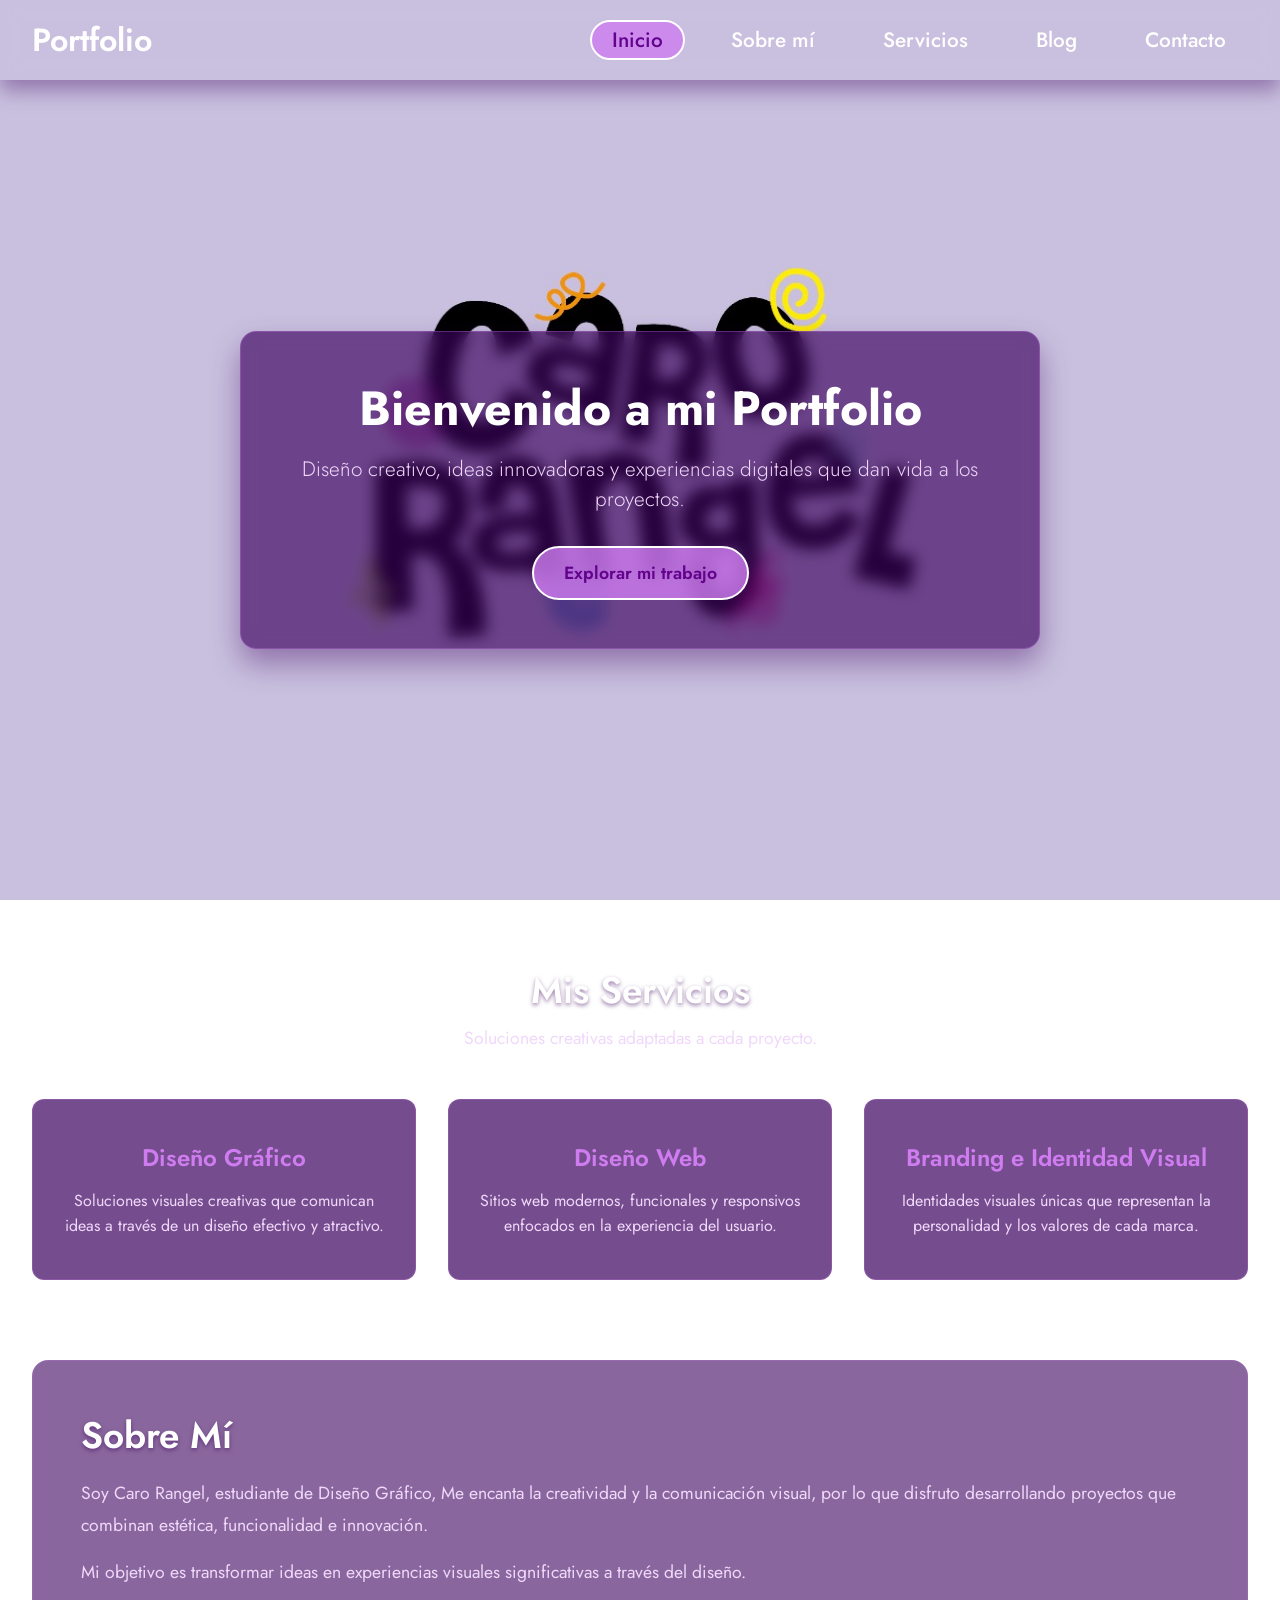
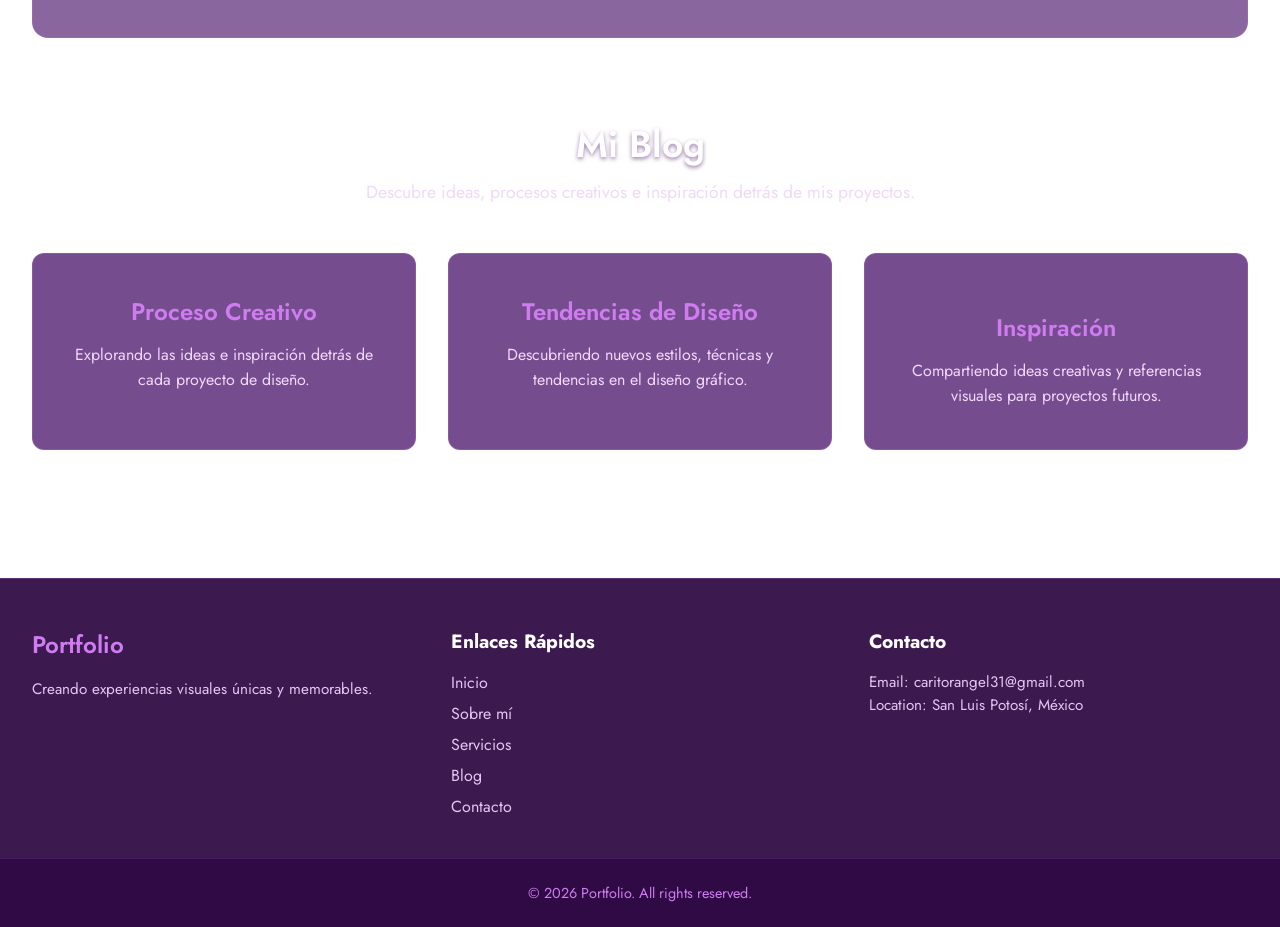
<file: index.html>
<!DOCTYPE html>
<html lang="en">

<head>
    <meta charset="UTF-8">
    <meta name="viewport" content="width=device-width, initial-scale=1.0">
    <title>Portfolio</title>

    <!-- Hoja de estilos -->
    <link rel="stylesheet" href="style.css">
</head>

<body>

    <!-- ==========================================
         HEADER / ENCABEZADO
         Navegación y presentación principal
         ========================================== -->
    <header class="site-header">

        <!-- BARRA DE NAVEGACIÓN -->
        <nav class="navbar">
            <div class="navbar-container">

                <!-- Logotipo -->
                <a href="index.html" class="navbar-logo">Portfolio</a>

                <!-- Menú hamburguesa -->
                <button class="navbar-toggle"
                        aria-label="Abrir menú"
                        aria-expanded="false"
                        aria-controls="navbar-menu">
                    <span class="bar"></span>
                    <span class="bar"></span>
                    <span class="bar"></span>
                </button>

                <!-- Menú principal -->
                <ul class="navbar-menu" id="navbar-menu">
                    <li><a href="index.html" class="active">Inicio</a></li>
                    <li><a href="index.html">Sobre mí</a></li>
                    <li><a href="servicios.html">Servicios</a></li>
                    <li><a href="blog.html">Blog</a></li>
                    <li><a href="contacto.html">Contacto</a></li>
                </ul>

            </div>
        </nav>

        <!-- SECCIÓN HERO -->
        <div id="home" class="hero-container">
            <div class="hero-content">

                <h1 class="hero-title">Bienvenido a mi Portfolio</h1>

                <p class="hero-subtitle">
                 Diseño creativo, ideas innovadoras y experiencias digitales
                que dan vida a los proyectos.
                </p>

                <a href="#services" class="hero-btn">
                    Explorar mi trabajo
                </a>

            </div>
        </div>

    </header>


    <!-- ==========================================
         MAIN / CONTENIDO PRINCIPAL
         ========================================== -->
    <main class="main-content">

        <!-- SECCIÓN DE SERVICIOS -->
        <section id="services" class="content-section">

            <div class="section-header">
                <h2 class="section-title">Mis Servicios</h2>

                <p class="section-description">
                    Soluciones creativas adaptadas a cada proyecto.
                </p>
            </div>

            <!-- Cuadrícula de tarjetas -->
            <div class="cards-grid">

                <!-- Tarjeta 1 -->
                <article class="card">
                

                    <h3 class="card-title">Diseño Gráfico</h3>

                    <p class="card-text">
                        Soluciones visuales creativas que comunican
                        ideas a través de un diseño efectivo y atractivo.
                    </p>
                </article>

                <!-- Tarjeta 2 -->
                <article class="card">
                   

                    <h3 class="card-title">Diseño Web</h3>

                    <p class="card-text">
                        Sitios web modernos, funcionales y responsivos
                        enfocados en la experiencia del usuario.
                    </p>
                </article>

                <!-- Tarjeta 3 -->
                <article class="card">
        

                    <h3 class="card-title">Branding e Identidad Visual</h3>

                    <p class="card-text">
                        Identidades visuales únicas que representan
                        la personalidad y los valores de cada marca.
                    </p>
                </article>

            </div>
        </section>


        <!-- SECCIÓN ABOUT -->
        <section id="about" class="content-section about-section">

            <div class="about-container">

                <div class="about-text">

                    <h2 class="section-title">Sobre Mí</h2>

                    <p>
                        Soy Caro Rangel, estudiante de Diseño Gráfico,
                        Me encanta la creatividad y la comunicación visual, por lo que disfruto desarrollando proyectos que combinan
                        estética, funcionalidad e innovación.
                    </p>

                    <p>
                        Mi objetivo es transformar ideas en experiencias visuales significativas
                        a través del diseño.
                    </p>

                </div>

                </div>

            </div>
        </section>


        <!-- SECCIÓN BLOG -->
        <section id="blog" class="content-section">

            <div class="section-header">

                <h2 class="section-title">Mi Blog</h2>

                <p class="section-description">
                    Descubre ideas, procesos creativos e
                    inspiración detrás de mis proyectos.
                </p>

            </div>

            <div class="cards-grid">

                <article class="card">
                

                    <h3 class="card-title">Proceso Creativo</h3>

                    <p class="card-text">
                        Explorando las ideas e inspiración
                        detrás de cada proyecto de diseño.
                    </p>
                </article>

                <article class="card">
            

                    <h3 class="card-title">Tendencias de Diseño</h3>

                    <p class="card-text">
                        Descubriendo nuevos estilos, técnicas
                        y tendencias en el diseño gráfico.
                    </p>
                </article>

                <article class="card">
                    <div class="card-icon"></div>

                    <h3 class="card-title">Inspiración</h3>

                    <p class="card-text">
                        Compartiendo ideas creativas y referencias visuales
                        para proyectos futuros.
                    </p>
                </article>

            </div>

        </section>

    </main>


    <!-- ==========================================
         FOOTER / PIE DE PÁGINA
         ========================================== -->
    <footer id="contact" class="site-footer">

        <div class="footer-container">

            <!-- Columna 1: Marca -->
            <div class="footer-col">

                <h4 class="footer-brand">Portfolio</h4>

                <p class="footer-desc">
                    Creando experiencias visuales únicas y memorables.
                </p>

            </div>

            <!-- Columna 2: Navegación -->
            <div class="footer-col">

                <h5 class="footer-heading">Enlaces Rápidos</h5>

                <ul class="footer-links">
                    <li><a href="index.html">Inicio</a></li>
                    <li><a href="index.html">Sobre mí</a></li>
                    <li><a href="servicios.html">Servicios</a></li>
                    <li><a href="blog.html">Blog</a></li>
                    <li><a href="contacto.html">Contacto</a></li>
                </ul>

            </div>

            <!-- Columna 3: Contacto -->
            <div class="footer-col">

                <h5 class="footer-heading">Contacto</h5>

                <p>Email: caritorangel31@gmail.com</p>
                <p>Location: San Luis Potosí, México</p>

            </div>

        </div>

        <!-- Derechos de autor -->
        <div class="footer-bottom">
            <p>&copy; 2026 Portfolio. All rights reserved.</p>
        </div>

    </footer>

    <!-- Archivo JavaScript -->
    <script src="script.js"></script>

</body>
</html>
</file>
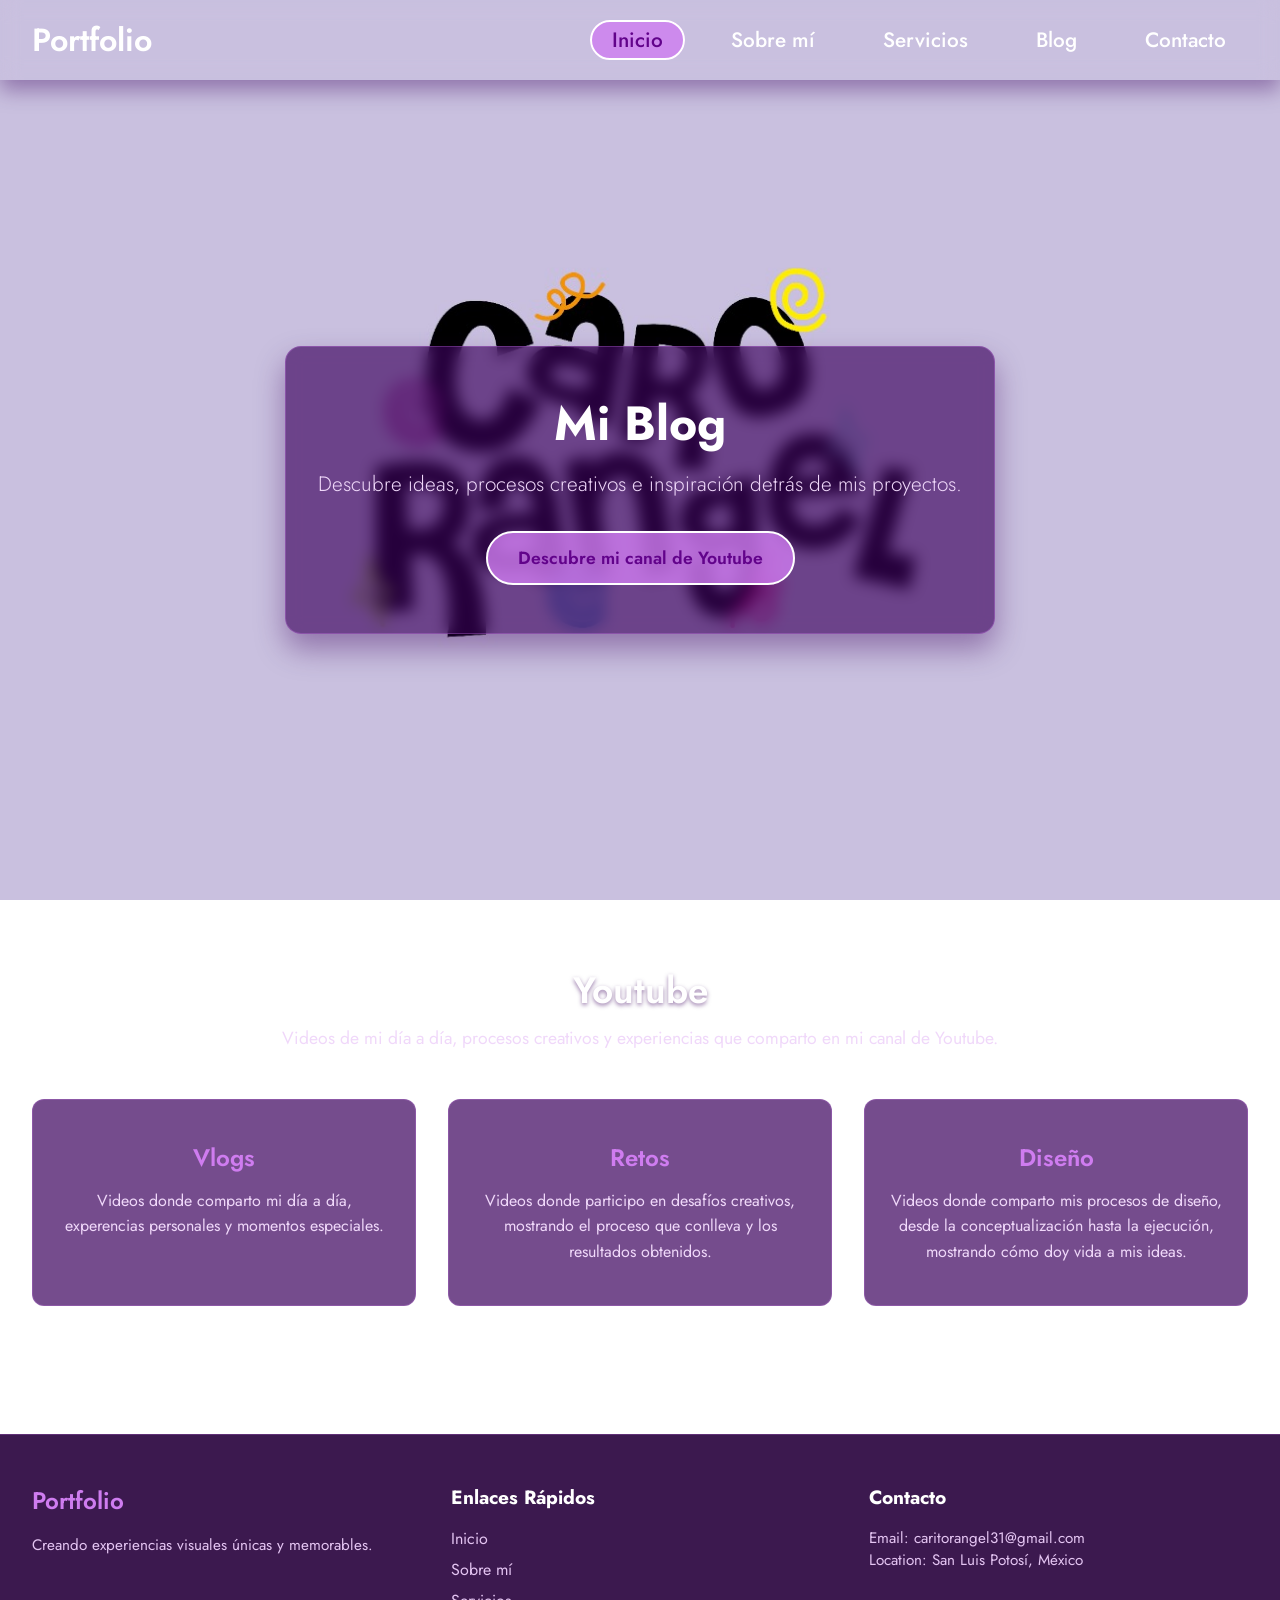
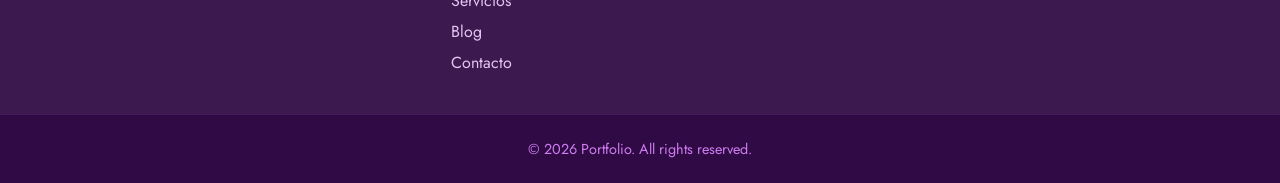
<file: blog.html>
<!DOCTYPE html>
<html lang="en">

<head>
    <meta charset="UTF-8">
    <meta name="viewport" content="width=device-width, initial-scale=1.0">
    <title>Portfolio</title>

    <!-- Hoja de estilos -->
    <link rel="stylesheet" href="style.css">
</head>

<body>

    <!-- ==========================================
         HEADER / ENCABEZADO
         Navegación y presentación principal
         ========================================== -->
    <header class="site-header">

        <!-- BARRA DE NAVEGACIÓN -->
        <nav class="navbar">
            <div class="navbar-container">

                <!-- Logotipo -->
                <a href="index.html" class="navbar-logo">Portfolio</a>

                <!-- Menú hamburguesa -->
                <button class="navbar-toggle"
                        aria-label="Abrir menú"
                        aria-expanded="false"
                        aria-controls="navbar-menu">
                    <span class="bar"></span>
                    <span class="bar"></span>
                    <span class="bar"></span>
                </button>

                <!-- Menú principal -->
                <ul class="navbar-menu" id="navbar-menu">
                    <li><a href="index.html" class="active">Inicio</a></li>
                    <li><a href="index.html">Sobre mí</a></li>
                    <li><a href="servicios.html">Servicios</a></li>
                    <li><a href="blog.html">Blog</a></li>
                    <li><a href="contacto.html">Contacto</a></li>
                </ul>

            </div>
        </nav>

        <!-- SECCIÓN HERO -->
        <div id="home" class="hero-container">
            <div class="hero-content">

                <h1 class="hero-title">Mi Blog</h1>

                <p class="hero-subtitle">
                   Descubre ideas, procesos creativos e
                    inspiración detrás de mis proyectos.
                </p>

                <a href="#services" class="hero-btn">
                    Descubre mi canal de Youtube
                </a>

            </div>
        </div>

    </header>


    <!-- ==========================================
         MAIN / CONTENIDO PRINCIPAL
         ========================================== -->
    <main class="main-content">

        <!-- SECCIÓN DE SERVICIOS -->
        <section id="services" class="content-section">

            <div class="section-header">
                <h2 class="section-title">Youtube</h2>

                <p class="section-description">
                   Videos de mi día a día, procesos creativos y experiencias que comparto en mi canal de Youtube.
                </p>
            </div>

            <!-- Cuadrícula de tarjetas -->
            <div class="cards-grid">

                <!-- Tarjeta 1 -->
                <article class="card">
                

                    <h3 class="card-title">Vlogs </h3>

                    <p class="card-text">
                       Videos donde comparto mi día a día, experencias personales y momentos especiales.
                    </p>
                </article>

                <!-- Tarjeta 2 -->
                <article class="card">
                   

                    <h3 class="card-title">Retos</h3>

                    <p class="card-text">
                        Videos donde participo en desafíos creativos, mostrando el proceso que conlleva y los resultados obtenidos.
                    </p>
                </article>

                <!-- Tarjeta 3 -->
                <article class="card">
        

                    <h3 class="card-title">Diseño </h3>

                    <p class="card-text">
                      Videos donde comparto mis procesos de diseño, desde la conceptualización hasta la ejecución, mostrando cómo doy vida a mis ideas.
                    </p>
                </article>

            </div>
        </section>



        </section>

    </main>


    <!-- ==========================================
         FOOTER / PIE DE PÁGINA
         ========================================== -->
    <footer id="contact" class="site-footer">

        <div class="footer-container">

            <!-- Columna 1: Marca -->
            <div class="footer-col">

                <h4 class="footer-brand">Portfolio</h4>

                <p class="footer-desc">
                    Creando experiencias visuales únicas y memorables.
                </p>

            </div>

            <!-- Columna 2: Navegación -->
            <div class="footer-col">

                <h5 class="footer-heading">Enlaces Rápidos</h5>

                <ul class="footer-links">
                    <li><a href="index.html">Inicio</a></li>
                    <li><a href="index.html">Sobre mí</a></li>
                    <li><a href="servicios.html">Servicios</a></li>
                    <li><a href="blog.html">Blog</a></li>
                    <li><a href="contacto.html">Contacto</a></li>
                </ul>

            </div>

            <!-- Columna 3: Contacto -->
            <div class="footer-col">

                <h5 class="footer-heading">Contacto</h5>

                <p>Email: caritorangel31@gmail.com</p>
                <p>Location: San Luis Potosí, México</p>

            </div>

        </div>

        <!-- Derechos de autor -->
        <div class="footer-bottom">
            <p>&copy; 2026 Portfolio. All rights reserved.</p>
        </div>

    </footer>

    <!-- Archivo JavaScript -->
    <script src="script.js"></script>

</body>
</html>
</file>
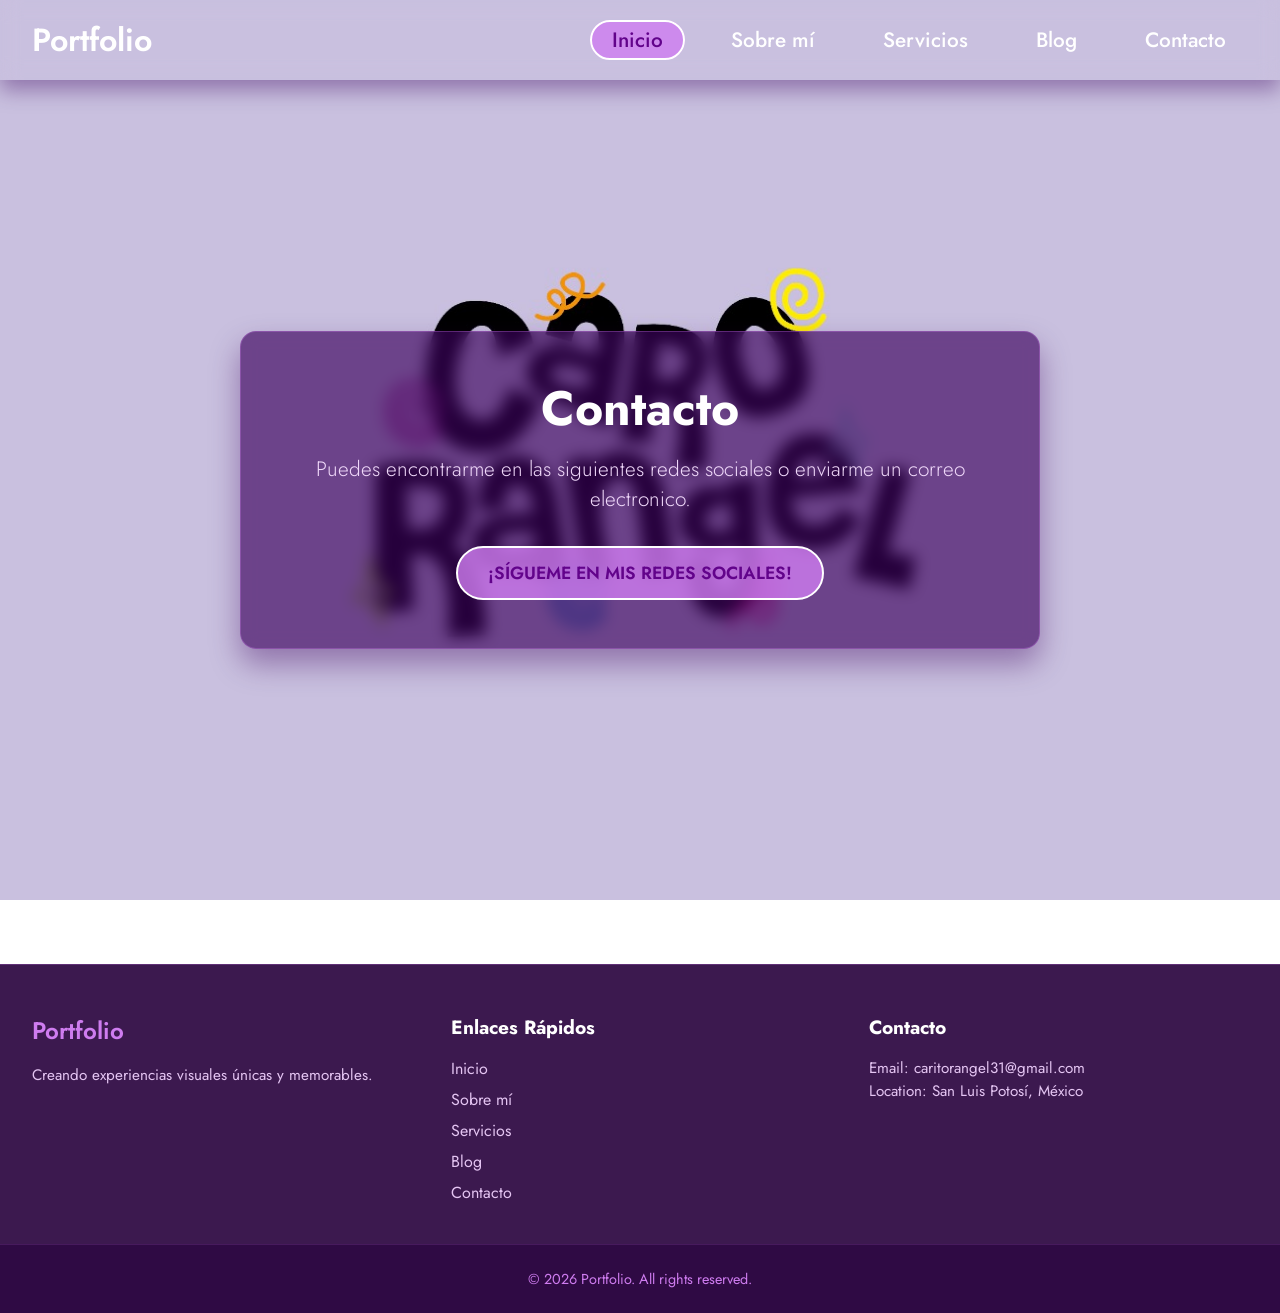
<file: contacto.html>
<!DOCTYPE html>
<html lang="en">

<head>
    <meta charset="UTF-8">
    <meta name="viewport" content="width=device-width, initial-scale=1.0">
    <title>Portfolio</title>

    <!-- Hoja de estilos -->
    <link rel="stylesheet" href="style.css">
</head>

<body>

    <!-- ==========================================
         HEADER / ENCABEZADO
         Navegación y presentación principal
         ========================================== -->
    <header class="site-header">

        <!-- BARRA DE NAVEGACIÓN -->
        <nav class="navbar">
            <div class="navbar-container">

                <!-- Logotipo -->
                <a href="index.html" class="navbar-logo">Portfolio</a>

                <!-- Menú hamburguesa -->
                <button class="navbar-toggle"
                        aria-label="Abrir menú"
                        aria-expanded="false"
                        aria-controls="navbar-menu">
                    <span class="bar"></span>
                    <span class="bar"></span>
                    <span class="bar"></span>
                </button>

                <!-- Menú principal -->
                <ul class="navbar-menu" id="navbar-menu">
                    <li><a href="index.html" class="active">Inicio</a></li>
                    <li><a href="index.html">Sobre mí</a></li>
                    <li><a href="servicios.html">Servicios</a></li>
                    <li><a href="blog.html">Blog</a></li>
                    <li><a href="contacto.html">Contacto</a></li>
                </ul>

            </div>
        </nav>

        <!-- SECCIÓN HERO -->
        <div id="home" class="hero-container">
            <div class="hero-content">

                <h1 class="hero-title">Contacto</h1>

                <p class="hero-subtitle">
                   Puedes encontrarme en las siguientes redes sociales o enviarme un correo electronico.
                </p>

                <a href="#services" class="hero-btn">
                    ¡SÍGUEME EN MIS REDES SOCIALES!
                </a>

            </div>
        </div>

    </header>


            </div>

        </section>

    </main>


    <!-- ==========================================
         FOOTER / PIE DE PÁGINA
         ========================================== -->
    <footer id="contact" class="site-footer">

        <div class="footer-container">

            <!-- Columna 1: Marca -->
            <div class="footer-col">

                <h4 class="footer-brand">Portfolio</h4>

                <p class="footer-desc">
                    Creando experiencias visuales únicas y memorables.
                </p>

            </div>

            <!-- Columna 2: Navegación -->
            <div class="footer-col">

                <h5 class="footer-heading">Enlaces Rápidos</h5>

                <ul class="footer-links">
                    <li><a href="index.html">Inicio</a></li>
                    <li><a href="index.html">Sobre mí</a></li>
                    <li><a href="servicios.html">Servicios</a></li>
                    <li><a href="blog.html">Blog</a></li>
                    <li><a href="contacto.html">Contacto</a></li>
                </ul>

            </div>

            <!-- Columna 3: Contacto -->
            <div class="footer-col">

                <h5 class="footer-heading">Contacto</h5>

                <p>Email: caritorangel31@gmail.com</p>
                <p>Location: San Luis Potosí, México</p>

            </div>

        </div>

        <!-- Derechos de autor -->
        <div class="footer-bottom">
            <p>&copy; 2026 Portfolio. All rights reserved.</p>
        </div>

    </footer>

    <!-- Archivo JavaScript -->
    <script src="script.js"></script>

</body>
</html>
</file>
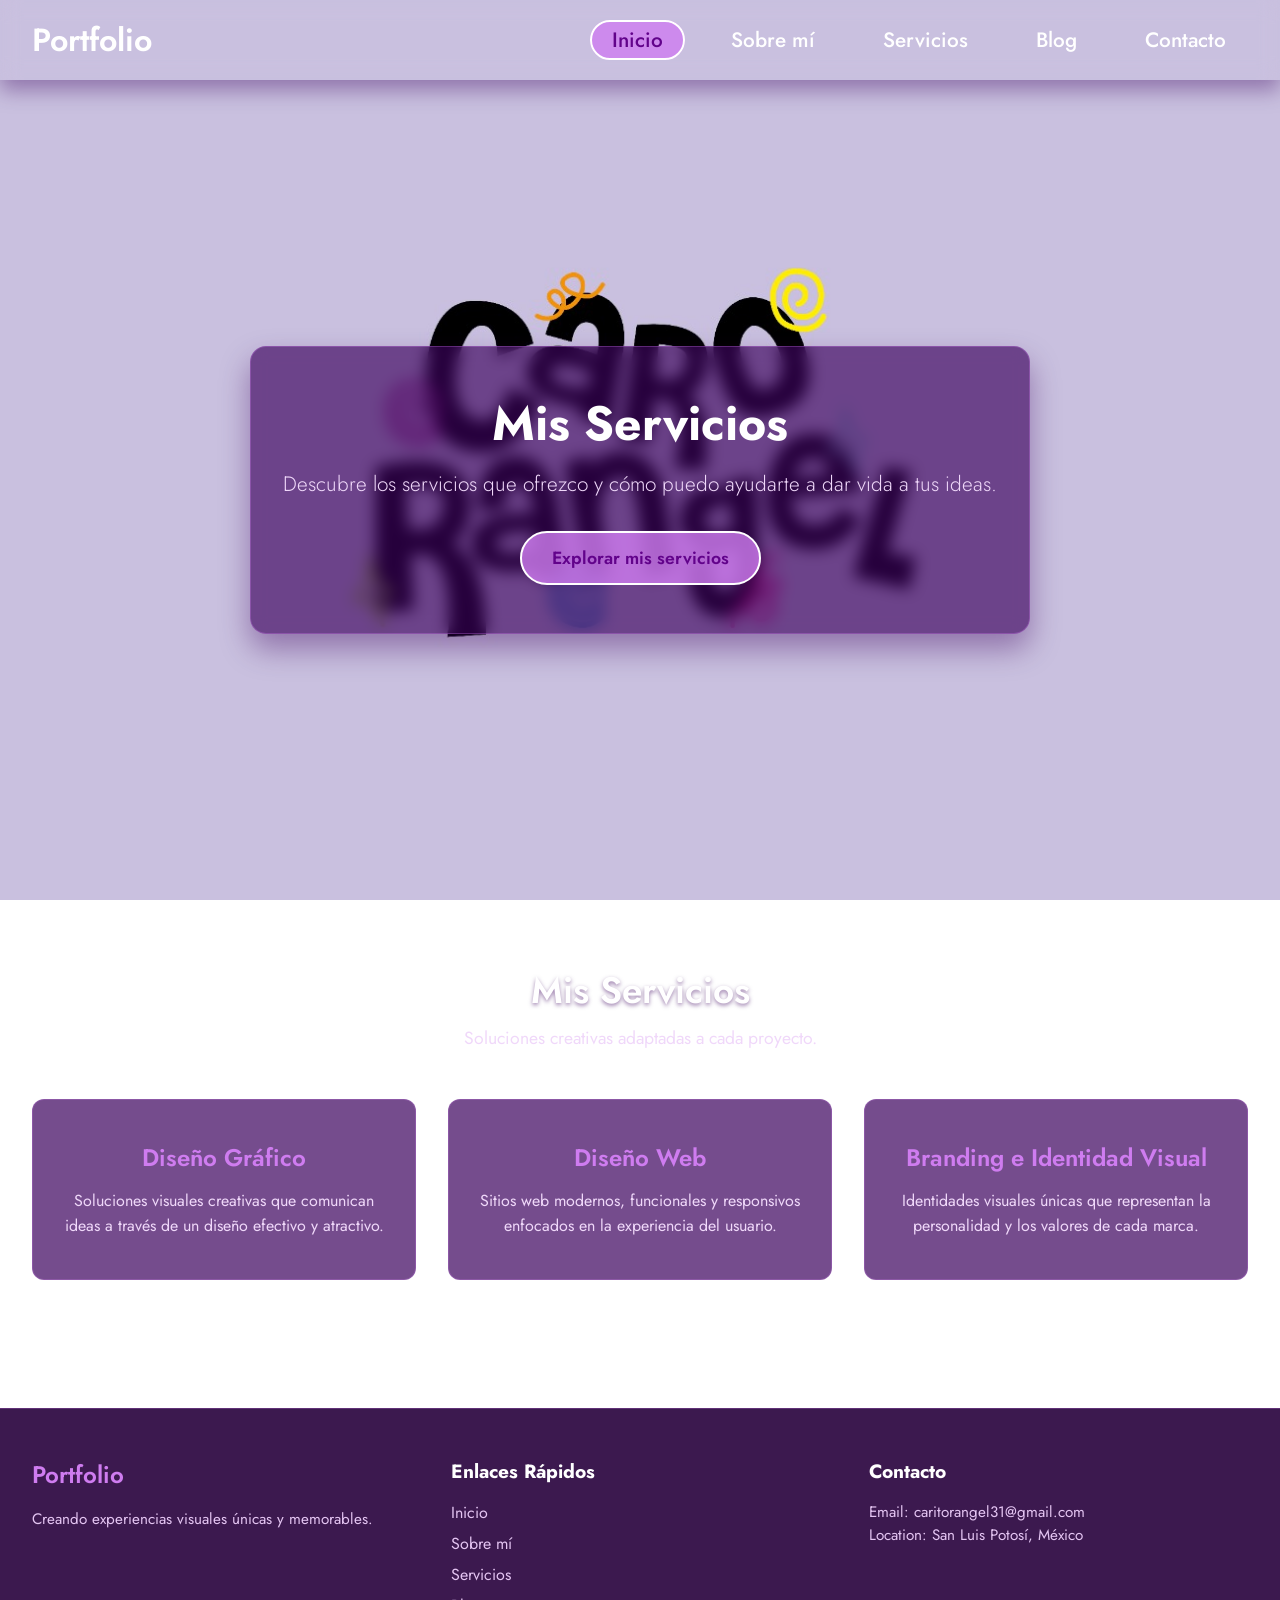
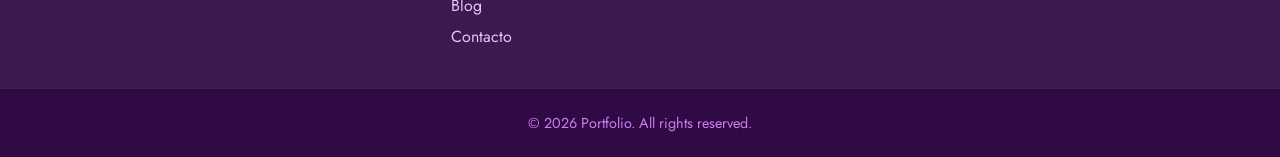
<file: servicios.html>
<!DOCTYPE html>
<html lang="en">

<head>
    <meta charset="UTF-8">
    <meta name="viewport" content="width=device-width, initial-scale=1.0">
    <title>Portfolio</title>

    <!-- Hoja de estilos -->
    <link rel="stylesheet" href="style.css">
</head>

<body>

    <!-- ==========================================
         HEADER / ENCABEZADO
         Navegación y presentación principal
         ========================================== -->
    <header class="site-header">

        <!-- BARRA DE NAVEGACIÓN -->
        <nav class="navbar">
            <div class="navbar-container">

                <!-- Logotipo -->
                <a href="index.html" class="navbar-logo">Portfolio</a>

                <!-- Menú hamburguesa -->
                <button class="navbar-toggle"
                        aria-label="Abrir menú"
                        aria-expanded="false"
                        aria-controls="navbar-menu">
                    <span class="bar"></span>
                    <span class="bar"></span>
                    <span class="bar"></span>
                </button>

                <!-- Menú principal -->
                <ul class="navbar-menu" id="navbar-menu">
                    <li><a href="index.html" class="active">Inicio</a></li>
                    <li><a href="index.html">Sobre mí</a></li>
                    <li><a href="servicios.html">Servicios</a></li>
                    <li><a href="blog.html">Blog</a></li>
                    <li><a href="contacto.html">Contacto</a></li>
                </ul>

            </div>
        </nav>

        <!-- SECCIÓN HERO -->
        <div id="home" class="hero-container">
            <div class="hero-content">

                <h1 class="hero-title">Mis Servicios</h1>

                <p class="hero-subtitle">
                   Descubre los servicios que ofrezco y cómo puedo ayudarte a dar vida a tus ideas.
                </p>

                <a href="#services" class="hero-btn">
                    Explorar mis servicios
                </a>

            </div>
        </div>

    </header>


    <!-- ==========================================
         MAIN / CONTENIDO PRINCIPAL
         ========================================== -->
    <main class="main-content">

        <!-- SECCIÓN DE SERVICIOS -->
        <section id="services" class="content-section">

            <div class="section-header">
                <h2 class="section-title">Mis Servicios</h2>

                <p class="section-description">
                    Soluciones creativas adaptadas a cada proyecto.
                </p>
            </div>

            <!-- Cuadrícula de tarjetas -->
            <div class="cards-grid">

                <!-- Tarjeta 1 -->
                <article class="card">
                

                    <h3 class="card-title">Diseño Gráfico</h3>

                    <p class="card-text">
                        Soluciones visuales creativas que comunican
                        ideas a través de un diseño efectivo y atractivo.
                    </p>
                </article>

                <!-- Tarjeta 2 -->
                <article class="card">
                   

                    <h3 class="card-title">Diseño Web</h3>

                    <p class="card-text">
                        Sitios web modernos, funcionales y responsivos
                        enfocados en la experiencia del usuario.
                    </p>
                </article>

                <!-- Tarjeta 3 -->
                <article class="card">
        

                    <h3 class="card-title">Branding e Identidad Visual</h3>

                    <p class="card-text">
                        Identidades visuales únicas que representan
                        la personalidad y los valores de cada marca.
                    </p>
                </article>

            </div>
        </section>



        </section>

    </main>


    <!-- ==========================================
         FOOTER / PIE DE PÁGINA
         ========================================== -->
    <footer id="contact" class="site-footer">

        <div class="footer-container">

            <!-- Columna 1: Marca -->
            <div class="footer-col">

                <h4 class="footer-brand">Portfolio</h4>

                <p class="footer-desc">
                    Creando experiencias visuales únicas y memorables.
                </p>

            </div>

            <!-- Columna 2: Navegación -->
            <div class="footer-col">

                <h5 class="footer-heading">Enlaces Rápidos</h5>

                <ul class="footer-links">
                    <li><a href="index.html">Inicio</a></li>
                    <li><a href="index.html">Sobre mí</a></li>
                    <li><a href="servicios.html">Servicios</a></li>
                    <li><a href="blog.html">Blog</a></li>
                    <li><a href="contacto.html">Contacto</a></li>
                </ul>

            </div>

            <!-- Columna 3: Contacto -->
            <div class="footer-col">

                <h5 class="footer-heading">Contacto</h5>

                <p>Email: caritorangel31@gmail.com</p>
                <p>Location: San Luis Potosí, México</p>

            </div>

        </div>

        <!-- Derechos de autor -->
        <div class="footer-bottom">
            <p>&copy; 2026 Portfolio. All rights reserved.</p>
        </div>

    </footer>

    <!-- Archivo JavaScript -->
    <script src="script.js"></script>

</body>
</html>
</file>
<file: style.css>
/* ==========================================================================
   IMPORTACIÓN DE FUENTES Y CONFIGURACIÓN GLOBAL
========================================================================== */

@import url('https://fonts.googleapis.com/css2?family=Jost:ital,wght@0,100..900;1,100..900&display=swap');

* {
    margin: 0;
    padding: 0;
    box-sizing: border-box;
}

html {
    scroll-behavior: smooth;
    scroll-padding-top: 90px;
}

body {
    font-family: "Jost", serif;
    min-height: 100vh;
    background: url(./images/background.jpeg) no-repeat center center/cover fixed;
    /*color: #ffffff;*/
}

/* ==========================================================================
   BARRA DE NAVEGACIÓN
========================================================================== */

.navbar {
    display: flex;
    align-items: center;
    justify-content: center;
    height: 80px;
    width: 100%;
    position: sticky;
    top: 0;
    background: transparent;
    box-shadow: 0 10px 20px rgba(59, 1, 93, 0.396);
    backdrop-filter: blur(10px);
    -webkit-backdrop-filter: blur(10px);
    z-index: 999;
}

.navbar-container {
    display: flex;
    align-items: center;
    justify-content: space-between;
    width: 100%;
    padding: 0 2rem;
    max-width: 1600px;
}

.navbar-logo {
    font-size: 2rem;
    font-weight: 600;
    color: #fff;
    text-decoration: none;
    cursor: pointer;
}

.navbar-container .navbar-menu {
    display: flex;
    text-align: center;
    gap: 1.5rem;
    list-style: none;
}

.navbar-container .navbar-menu li a {
    text-decoration: none;
    color: #fff;
    font-size: 1.3rem;
    font-weight: 500;
    padding: 3px 20px;
    border-radius: 20px;
    border: 2px solid transparent;
    transition: all 0.7s ease;
    white-space: nowrap;
}

.navbar-container .navbar-menu li a:hover,
.navbar-container .navbar-menu li a.active {
    color: #62038b;
    background: rgba(207, 124, 240, 0.8);
    border: 2px solid #fff;
}

/* BOTÓN HAMBURGUESA */

.navbar-toggle {
    display: none;
    background: transparent;
    padding: 10px;
    border: none;
    cursor: pointer;
}

.bar {
    display: block;
    width: 25px;
    height: 3px;
    margin: 5px auto;
    background: #fff;
    transition: all 0.3s ease-in-out;
}

/* ==========================================================================
   SECCIÓN HEADER / HERO
========================================================================== */

.hero-container {
    display: flex;
    align-items: center;
    justify-content: center;
    min-height: calc(100vh - 80px);
    padding: 2rem;
    text-align: center;
}

.hero-content {
    max-width: 800px;
    padding: 3rem 2rem;
    background: rgba(59, 1, 93, 0.65);
    backdrop-filter: blur(8px);
    -webkit-backdrop-filter: blur(8px);
    border-radius: 16px;
    border: 1px solid rgba(207, 124, 240, 0.3);
    box-shadow: 0 15px 30px rgba(59, 1, 93, 0.4);
}

.hero-title {
    font-size: 3rem;
    font-weight: 700;
    margin-bottom: 1rem;
    line-height: 1.2;
    color: #ffffff;
}

.hero-subtitle {
    font-size: 1.3rem;
    font-weight: 300;
    margin-bottom: 2rem;
    color: #f0d8fa;
}

/* BOTÓN PRINCIPAL */

.hero-btn {
    display: inline-block;
    padding: 12px 30px;
    background: rgba(207, 124, 240, 0.8);
    color: #62038b;
    font-size: 1.1rem;
    font-weight: 600;
    text-decoration: none;
    border-radius: 30px;
    border: 2px solid #fff;
    transition: all 0.3s ease;
}

.hero-btn:hover {
    background: #ffffff;
    color: #62038b;
    transform: translateY(-3px);
    box-shadow: 0 10px 20px rgba(59, 1, 93, 0.4);
}

/* ==========================================================================
   SECCIÓN MAIN / CONTENIDO PRINCIPAL
========================================================================== */

.main-content {
    max-width: 1400px;
    margin: 0 auto;
    padding: 4rem 2rem;
    display: flex;
    flex-direction: column;
    gap: 5rem;
}

.content-section {
    width: 100%;
}

/* ENCABEZADOS DE SECCIÓN */

.section-header {
    text-align: center;
    margin-bottom: 3rem;
}

.section-title {
    font-size: 2.3rem;
    font-weight: 600;
    margin-bottom: 0.5rem;
    color: #ffffff;
    text-shadow: 0 2px 4px rgba(59, 1, 93, 0.5);
}

.section-description {
    font-size: 1.1rem;
    color: #f0d8fa;
}

/* ==========================================================================
   TARJETAS / SERVICES Y BLOG
========================================================================== */

.cards-grid {
    display: grid;
    grid-template-columns: repeat(auto-fit, minmax(280px, 1fr));
    gap: 2rem;
}

.card {
    background: rgba(59, 1, 93, 0.7);
    backdrop-filter: blur(10px);
    -webkit-backdrop-filter: blur(10px);
    border: 1px solid rgba(207, 124, 240, 0.25);
    padding: 2.5rem 1.5rem;
    border-radius: 12px;
    text-align: center;
    transition: transform 0.3s ease, 
                box-shadow 0.3s ease,
                border-color 0.3s ease;
}

.card:hover {
    transform: translateY(-8px);
    box-shadow: 0 12px 25px rgba(59, 1, 93, 0.5);
    border-color: rgba(207, 124, 240, 0.8);
}

.card-icon {
    font-size: 2.5rem;
    margin-bottom: 1rem;
}

.card-title {
    font-size: 1.5rem;
    font-weight: 600;
    margin-bottom: 0.8rem;
    color: #cf7cf0;
}

.card-text {
    font-size: 1rem;
    color: #f0d8fa;
    line-height: 1.6;
}

/* ==========================================================================
   SECCIÓN ABOUT / SOBRE MÍ
========================================================================== */

.about-section {
    background: rgba(59, 1, 93, 0.6);
    backdrop-filter: blur(10px);
    -webkit-backdrop-filter: blur(10px);
    padding: 3rem;
    border-radius: 16px;
    border: 1px solid rgba(207, 124, 240, 0.2);
}

.about-container {
    width: 100%;
}

.about-text p {
    font-size: 1.1rem;
    line-height: 1.8;
    margin-top: 1rem;
    color: #f0d8fa;
}

/* ==========================================================================
   FOOTER / PIE DE PÁGINA
========================================================================== */

.site-footer {
    background: rgba(39, 0, 60, 0.9);
    backdrop-filter: blur(12px);
    -webkit-backdrop-filter: blur(12px);
    border-top: 1px solid rgba(207, 124, 240, 0.25);
    padding-top: 3rem;
    margin-top: 4rem;
}

.footer-container {
    max-width: 1400px;
    margin: 0 auto;
    padding: 0 2rem 2rem 2rem;
    display: grid;
    grid-template-columns: repeat(auto-fit, minmax(220px, 1fr));
    gap: 2.5rem;
}

/* INFORMACIÓN DE MARCA */

.footer-col .footer-brand {
    font-size: 1.5rem;
    font-weight: 600;
    margin-bottom: 1rem;
    color: #cf7cf0;
}

.footer-col .footer-desc,
.footer-col p {
    font-size: 0.95rem;
    color: #e5c5f3;
    line-height: 1.5;
}

/* ENLACES DEL FOOTER */

.footer-heading {
    font-size: 1.2rem;
    margin-bottom: 1rem;
    color: #ffffff;
}

.footer-links {
    list-style: none;
}

.footer-links li {
    margin-bottom: 0.5rem;
}

.footer-links a {
    color: #e5c5f3;
    text-decoration: none;
    transition: color 0.2s ease;
}

.footer-links a:hover {
    color: #cf7cf0;
}

/* DERECHOS DE AUTOR */

.footer-bottom {
    text-align: center;
    padding: 1.5rem;
    background: rgba(39, 0, 60, 0.6);
    font-size: 0.9rem;
    color: #cf7cf0;
    border-top: 1px solid rgba(207, 124, 240, 0.15);
}

/* ==========================================================================
   REGLAS RESPONSIVAS / TABLETS
========================================================================== */

@media (max-width: 800px) {

    .navbar {
        backdrop-filter: none;
        -webkit-backdrop-filter: none;
    }

    /* MENÚ MÓVIL */

    .navbar-container .navbar-menu {
        display: none;
        flex-direction: column;
        align-items: flex-start;
        gap: 1.7rem;
        position: absolute;
        height: 100vh;
        height: 100dvh;
        width: 250px;
        top: 0;
        right: 0;
        padding: 5rem 1.5rem;
        background: rgba(59, 1, 93, 0.9);
        box-shadow: 0 10px 10px rgba(59, 1, 93, 0.5);
        backdrop-filter: blur(10px);
        -webkit-backdrop-filter: blur(10px);
        overflow-y: auto;
    }

    .navbar-container .navbar-menu.active {
        display: flex;
    }

    .navbar-toggle {
        display: block;
        z-index: 999;
    }

    /* ANIMACIÓN DEL MENÚ HAMBURGUESA */

    .navbar-toggle.active .bar:nth-child(2) {
        opacity: 0;
    }

    .navbar-toggle.active .bar:nth-child(1) {
        transform: translateY(8px) rotate(45deg);
    }

    .navbar-toggle.active .bar:nth-child(3) {
        transform: translateY(-8px) rotate(-45deg);
    }

    /* HERO */

    .hero-title {
        font-size: 2.3rem;
    }

    .hero-subtitle {
        font-size: 1.1rem;
    }

    /* CONTENIDO */

    .main-content {
        padding: 3rem 1.5rem;
        gap: 3.5rem;
    }

    .cards-grid {
        grid-template-columns: repeat(2, minmax(0, 1fr));
    }

    .about-section {
        padding: 2rem;
    }
}

/* ==========================================================================
   REGLAS RESPONSIVAS / CELULARES
========================================================================== */

@media (max-width: 600px) {

    .navbar-container {
        padding: 0 1rem;
    }

    .navbar-logo {
        font-size: 1.7rem;
    }

    .navbar-container .navbar-menu li a {
        font-size: 1.2rem;
        padding: 3px 15px;
    }

    /* HERO */

    .hero-container {
        padding: 1rem;
    }

    .hero-content {
        padding: 2rem 1rem;
    }

    .hero-title {
        font-size: 1.8rem;
    }

    .hero-subtitle {
        font-size: 1rem;
    }

    .hero-btn {
        width: 100%;
        text-align: center;
    }

    /* TARJETAS */

    .cards-grid {
        grid-template-columns: 1fr;
    }

    .section-title {
        font-size: 1.8rem;
    }

    /* FOOTER */

    .footer-container {
        grid-template-columns: 1fr;
        gap: 2rem;
        padding: 0 1.5rem 2rem 1.5rem;
    }
}

/* ==========================================================================
   ACCESIBILIDAD
========================================================================== */

a:focus-visible,
button:focus-visible {
    outline: 3px solid #cf7cf0;
    outline-offset: 4px;
}

@media (prefers-reduced-motion: reduce) {
    html {
        scroll-behavior: auto;
    }

    *,
    *::before,
    *::after {
        transition-duration: 0.01ms !important;
        animation-duration: 0.01ms !important;
    }
}
</file>
